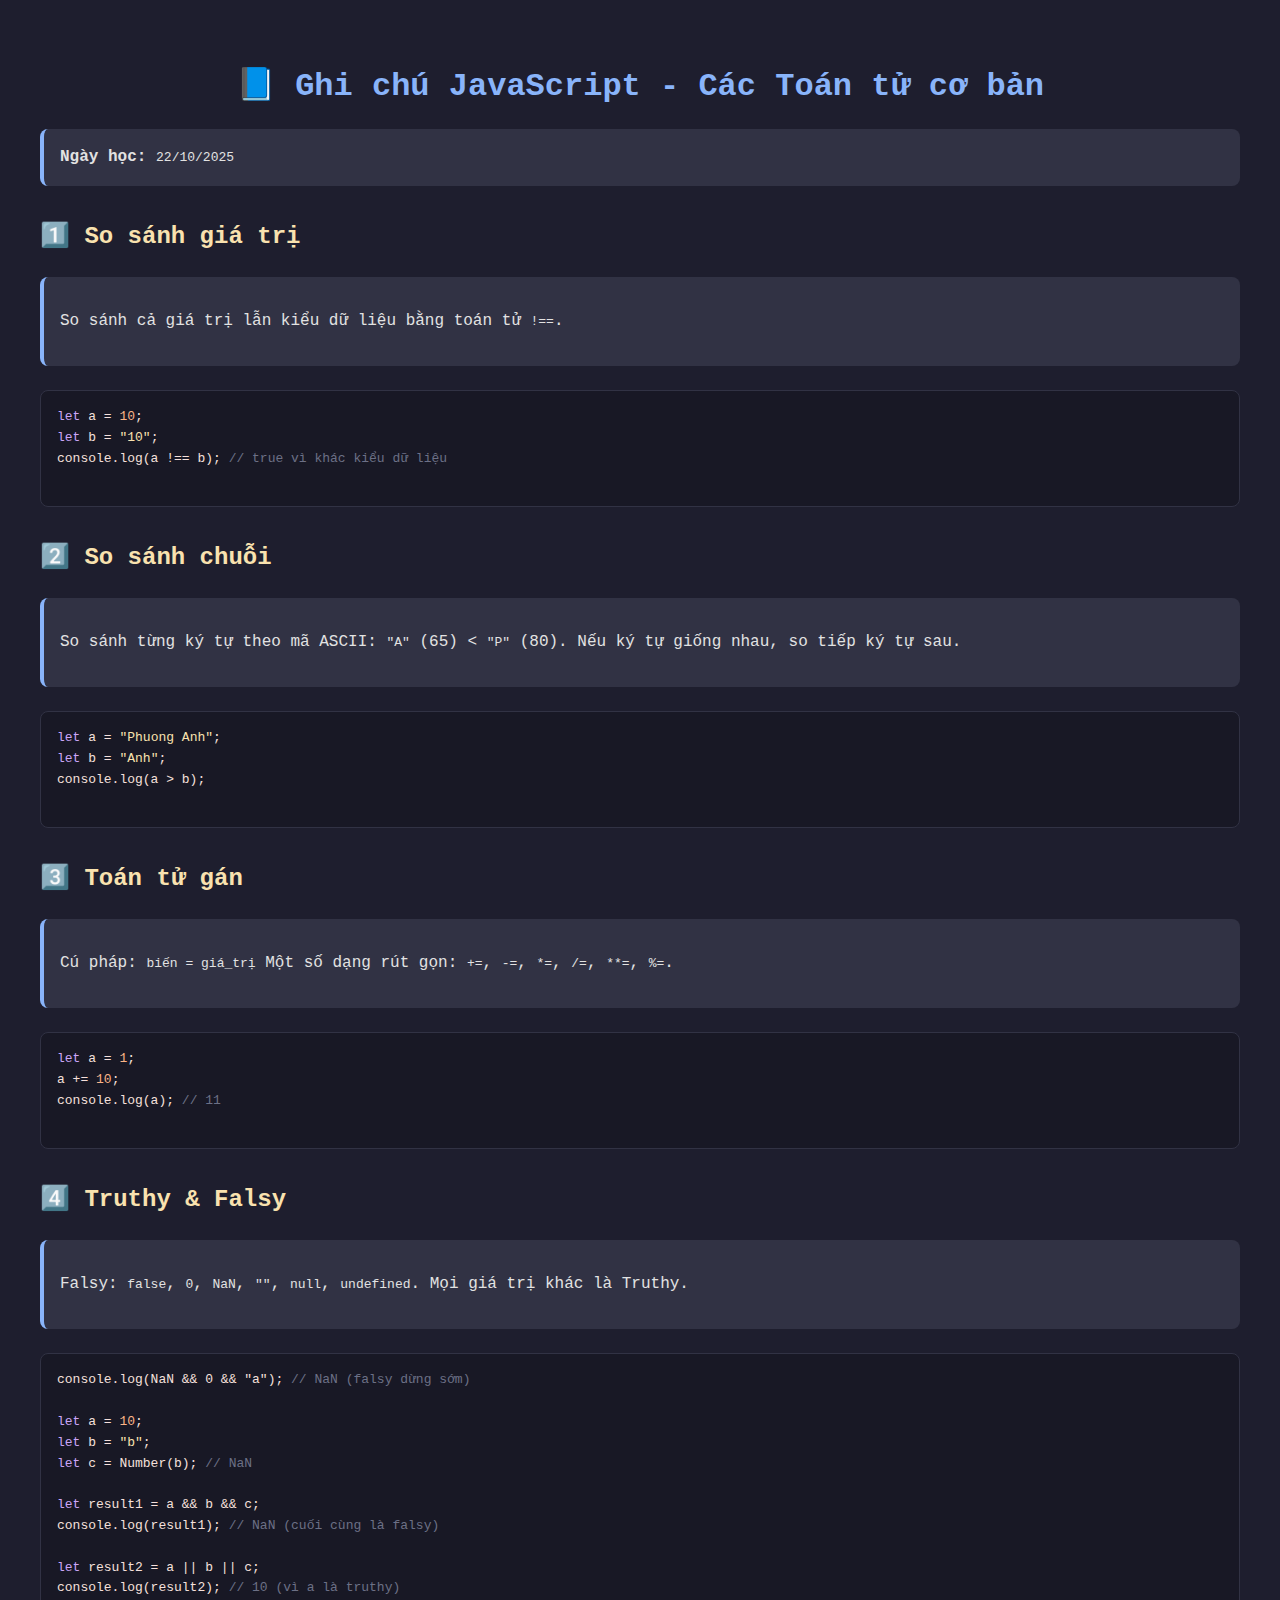
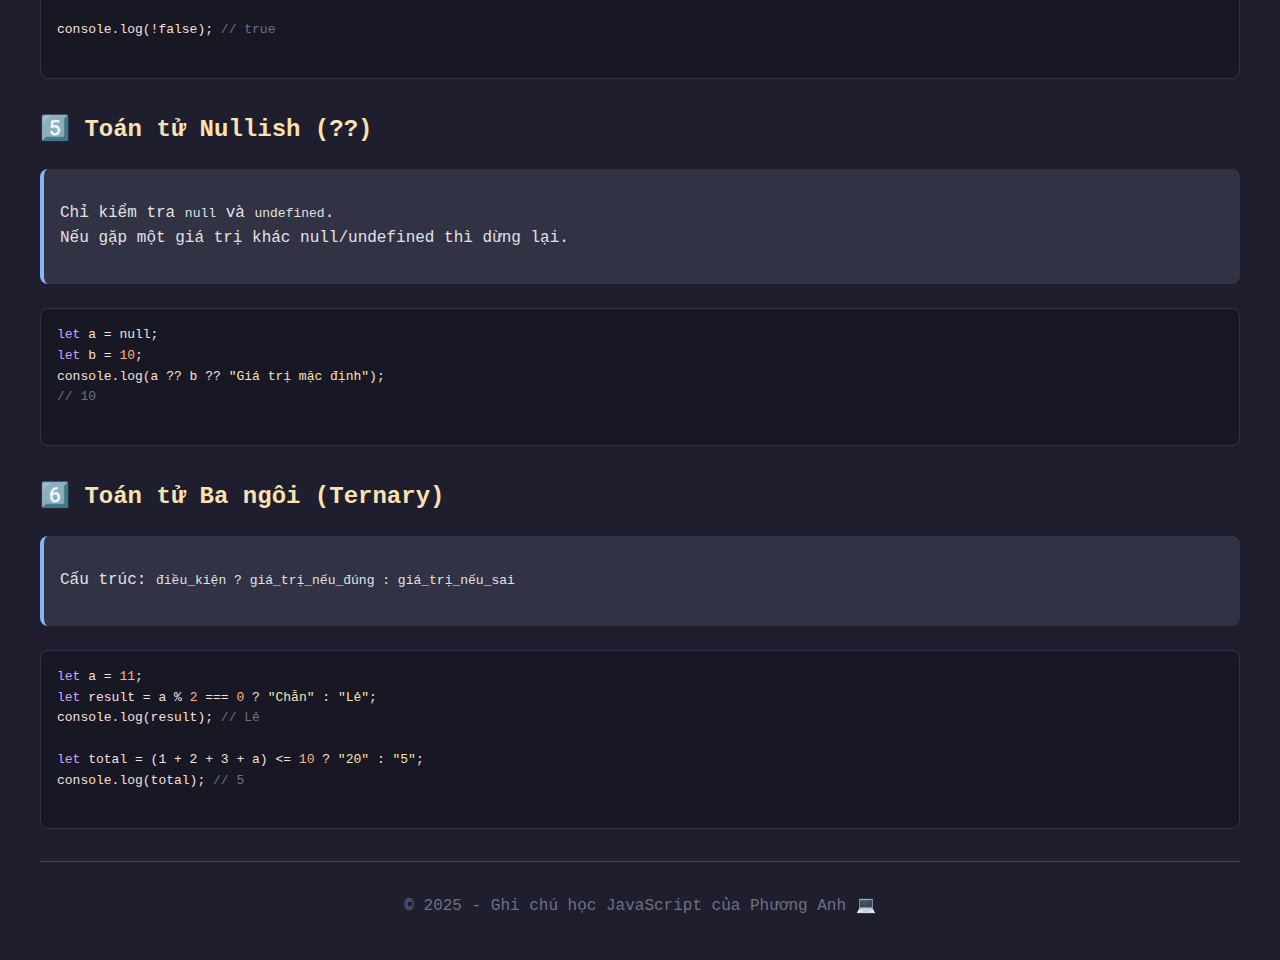
<file: ex01.html>
<!DOCTYPE html>
<html lang="vi">
  <head>
    <meta charset="UTF-8" />
    <meta name="viewport" content="width=device-width, initial-scale=1.0" />
    <title>Ghi chú JavaScript - Các Toán tử cơ bản</title>
    <style>
      body {
        background-color: #1e1e2e;
        color: #e2e2e2;
        font-family: "Fira Code", monospace;
        line-height: 1.6;
        padding: 2rem;
      }

      h1 {
        text-align: center;
        color: #89b4fa;
        margin-bottom: 1rem;
      }

      h2 {
        color: #f9e2af;
        margin-top: 2rem;
      }

      .note {
        background-color: #313244;
        border-left: 4px solid #89b4fa;
        padding: 1rem;
        border-radius: 8px;
        margin-bottom: 1.5rem;
      }

      pre {
        background: #181825;
        color: #f5e0dc;
        padding: 1rem;
        border-radius: 8px;
        overflow-x: auto;
        border: 1px solid #313244;
      }

      .comment {
        color: #6c7086;
      }

      .keyword {
        color: #cba6f7;
      }

      .string {
        color: #f9e2af;
      }

      .number {
        color: #fab387;
      }

      hr {
        border: none;
        border-top: 1px solid #45475a;
        margin: 2rem 0;
      }

      footer {
        margin-top: 2rem;
        text-align: center;
        color: #6c7086;
      }
    </style>
  </head>

  <body>
    <h1>📘 Ghi chú JavaScript - Các Toán tử cơ bản</h1>
    <div class="note"><strong>Ngày học:</strong> <code>22/10/2025</code></div>

    <h2>1️⃣ So sánh giá trị</h2>
    <div class="note">
      <p>
        So sánh cả giá trị lẫn kiểu dữ liệu bằng toán tử
        <code>!==</code>.
      </p>
    </div>
    <pre>
<span class="keyword">let</span> a = <span class="number">10</span>;
<span class="keyword">let</span> b = <span class="string">"10"</span>;
console.log(a !== b); <span class="comment">// true vì khác kiểu dữ liệu</span>
    </pre>

    <h2>2️⃣ So sánh chuỗi</h2>
    <div class="note">
      <p>
        So sánh từng ký tự theo mã ASCII: <code>"A"</code> (65) <
        <code>"P"</code> (80). Nếu ký tự giống nhau, so tiếp ký tự sau.
      </p>
    </div>
    <pre>
<span class="keyword">let</span> a = <span class="string">"Phuong Anh"</span>;
<span class="keyword">let</span> b = <span class="string">"Anh"</span>;
console.log(a > b);
    </pre>

    <h2>3️⃣ Toán tử gán</h2>
    <div class="note">
      <p>
        Cú pháp: <code>biến = giá_trị</code> Một số dạng rút gọn:
        <code>+=</code>, <code>-=</code>, <code>*=</code>, <code>/=</code>,
        <code>**=</code>, <code>%=</code>.
      </p>
    </div>
    <pre>
<span class="keyword">let</span> a = <span class="number">1</span>;
a += <span class="number">10</span>;
console.log(a); <span class="comment">// 11</span>
    </pre>

    <h2>4️⃣ Truthy & Falsy</h2>
    <div class="note">
      <p>
        Falsy: <code>false</code>, <code>0</code>, <code>NaN</code>,
        <code>""</code>, <code>null</code>, <code>undefined</code>. Mọi giá trị
        khác là Truthy.
      </p>
    </div>
    <pre>
console.log(NaN && 0 && "a"); <span class="comment">// NaN (falsy dừng sớm)</span>

<span class="keyword">let</span> a = <span class="number">10</span>;
<span class="keyword">let</span> b = <span class="string">"b"</span>;
<span class="keyword">let</span> c = Number(b); <span class="comment">// NaN</span>

<span class="keyword">let</span> result1 = a && b && c;
console.log(result1); <span class="comment">// NaN (cuối cùng là falsy)</span>

<span class="keyword">let</span> result2 = a || b || c;
console.log(result2); <span class="comment">// 10 (vì a là truthy)</span>

console.log(!false); <span class="comment">// true</span>
    </pre>

    <h2>5️⃣ Toán tử Nullish (??)</h2>
    <div class="note">
      <p>
        Chỉ kiểm tra <code>null</code> và <code>undefined</code>.<br />
        Nếu gặp một giá trị khác null/undefined thì dừng lại.
      </p>
    </div>
    <pre>
<span class="keyword">let</span> a = null;
<span class="keyword">let</span> b = <span class="number">10</span>;
console.log(a ?? b ?? <span class="string">"Giá trị mặc định"</span>);
<span class="comment">// 10</span>
    </pre>

    <h2>6️⃣ Toán tử Ba ngôi (Ternary)</h2>
    <div class="note">
      <p>
        Cấu trúc: <code>điều_kiện ? giá_trị_nếu_đúng : giá_trị_nếu_sai</code>
      </p>
    </div>
    <pre>
<span class="keyword">let</span> a = <span class="number">11</span>;
<span class="keyword">let</span> result = a % <span class="number">2</span> === <span class="number">0</span> ? <span class="string">"Chẵn"</span> : <span class="string">"Lẻ"</span>;
console.log(result); <span class="comment">// Lẻ</span>

<span class="keyword">let</span> total = (1 + 2 + 3 + a) <= <span class="number">10</span> ? <span class="string">"20"</span> : <span class="string">"5"</span>;
console.log(total); <span class="comment">// 5</span>
    </pre>

    <hr />
    <footer>© 2025 - Ghi chú học JavaScript của Phương Anh 💻</footer>

    <script src="./js/ex02.js"></script>
  </body>
</html>
</file>
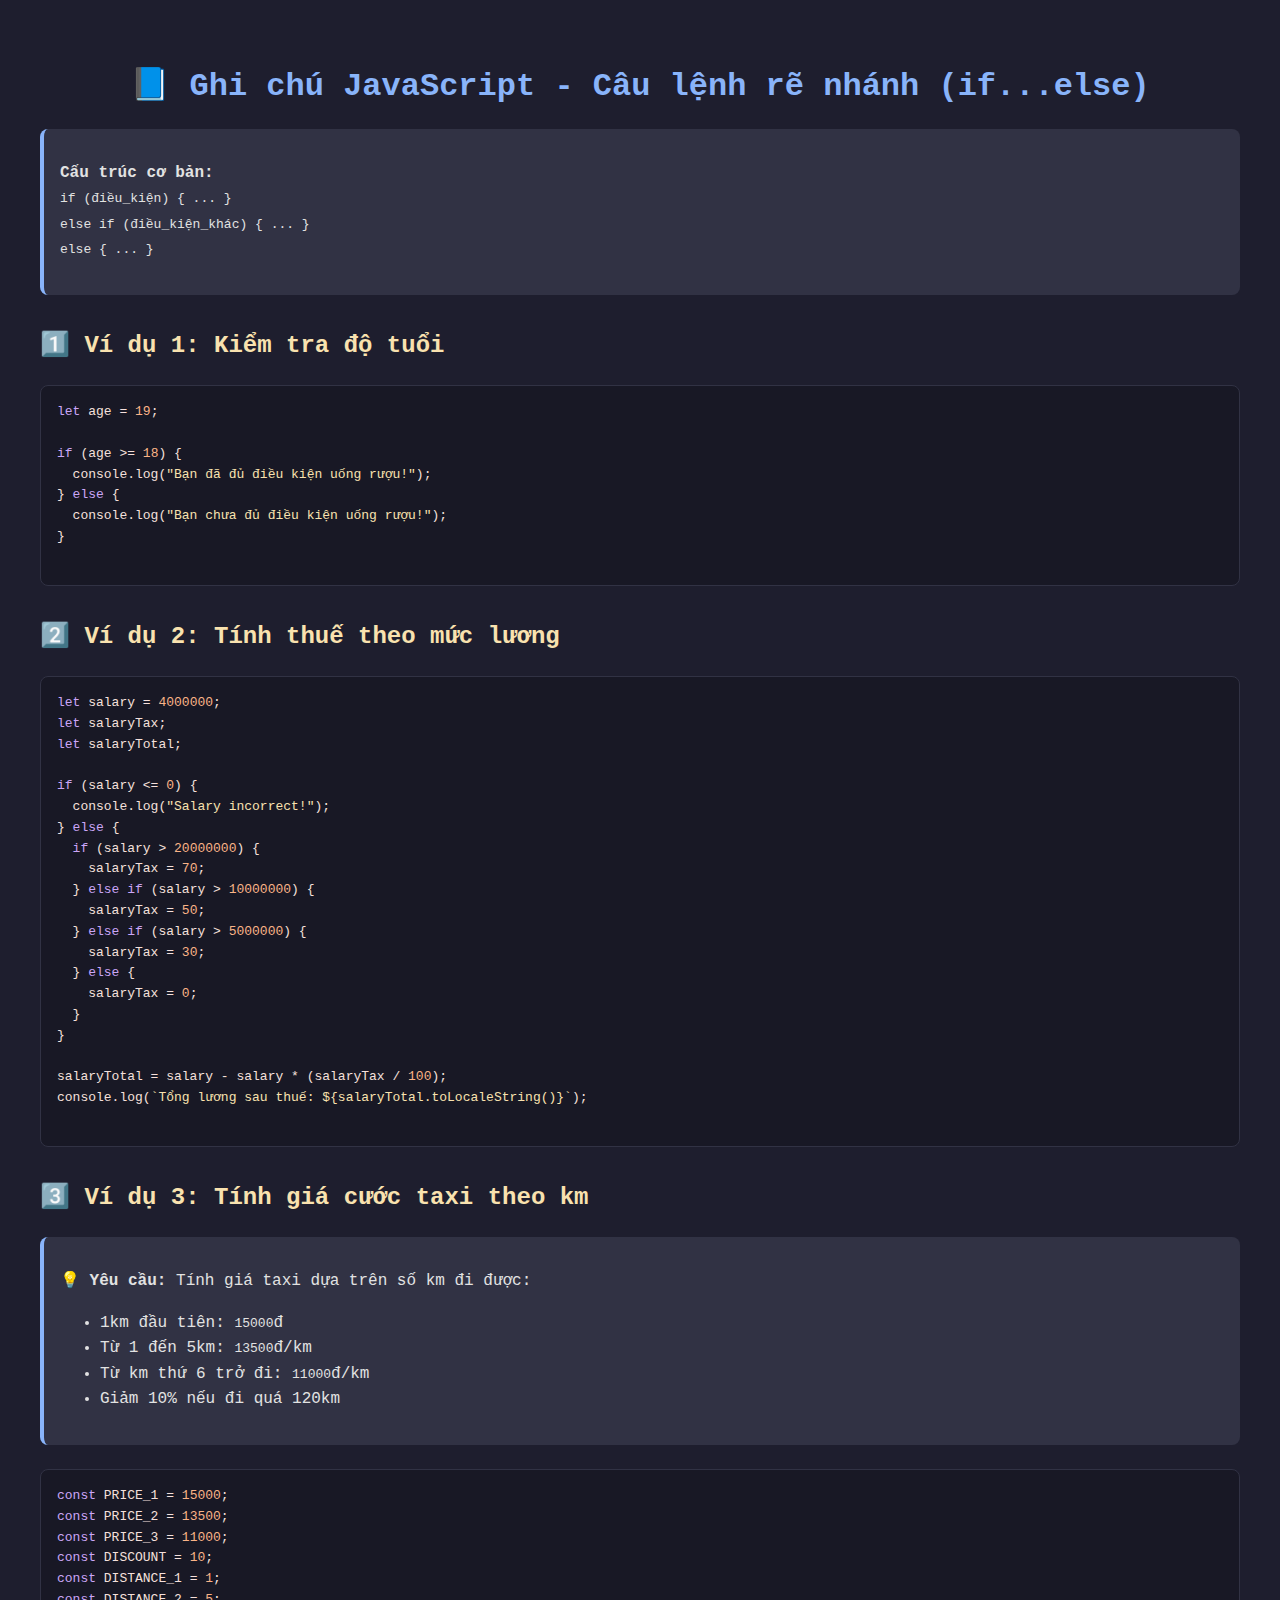
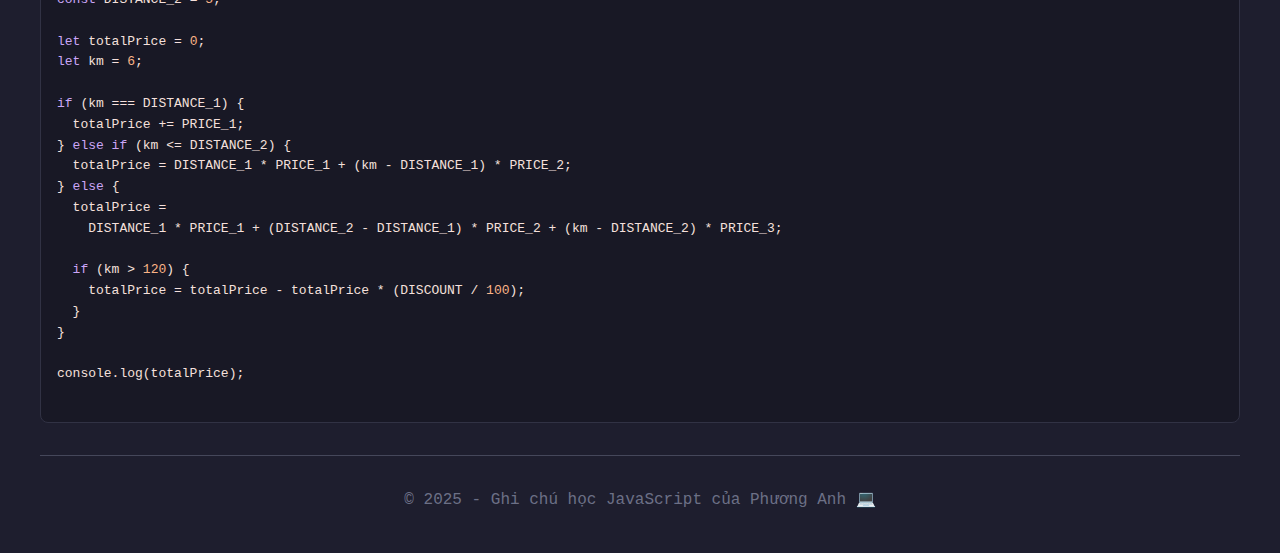
<file: ex02.html>
<!DOCTYPE html>
<html lang="vi">
  <head>
    <meta charset="UTF-8" />
    <meta name="viewport" content="width=device-width, initial-scale=1.0" />
    <title>Ghi chú JavaScript - Câu lệnh rẽ nhánh (if...else)</title>
    <style>
      body {
        background-color: #1e1e2e;
        color: #e2e2e2;
        font-family: "Fira Code", monospace;
        padding: 2rem;
        line-height: 1.6;
      }

      h1 {
        text-align: center;
        color: #89b4fa;
        margin-bottom: 1rem;
      }

      h2 {
        color: #f9e2af;
        margin-top: 2rem;
      }

      .note {
        background-color: #313244;
        border-left: 4px solid #89b4fa;
        padding: 1rem;
        border-radius: 8px;
        margin-bottom: 1.5rem;
      }

      pre {
        background: #181825;
        color: #f5e0dc;
        padding: 1rem;
        border-radius: 8px;
        overflow-x: auto;
        border: 1px solid #313244;
      }

      .comment {
        color: #6c7086;
      }

      .keyword {
        color: #cba6f7;
      }

      .string {
        color: #f9e2af;
      }

      .number {
        color: #fab387;
      }

      hr {
        border: none;
        border-top: 1px solid #45475a;
        margin: 2rem 0;
      }

      footer {
        text-align: center;
        color: #6c7086;
        margin-top: 2rem;
      }
    </style>
  </head>

  <body>
    <h1>📘 Ghi chú JavaScript - Câu lệnh rẽ nhánh (if...else)</h1>

    <div class="note">
      <p>
        <strong>Cấu trúc cơ bản:</strong>
        <br />
        <code>if (điều_kiện) { ... }</code><br />
        <code>else if (điều_kiện_khác) { ... }</code><br />
        <code>else { ... }</code>
      </p>
    </div>

    <h2>1️⃣ Ví dụ 1: Kiểm tra độ tuổi</h2>
    <pre>
<span class="keyword">let</span> age = <span class="number">19</span>;

<span class="keyword">if</span> (age >= <span class="number">18</span>) {
  console.log(<span class="string">"Bạn đã đủ điều kiện uống rượu!"</span>);
} <span class="keyword">else</span> {
  console.log(<span class="string">"Bạn chưa đủ điều kiện uống rượu!"</span>);
}
    </pre>

    <h2>2️⃣ Ví dụ 2: Tính thuế theo mức lương</h2>
    <pre>
<span class="keyword">let</span> salary = <span class="number">4000000</span>;
<span class="keyword">let</span> salaryTax;
<span class="keyword">let</span> salaryTotal;

<span class="keyword">if</span> (salary <= <span class="number">0</span>) {
  console.log(<span class="string">"Salary incorrect!"</span>);
} <span class="keyword">else</span> {
  <span class="keyword">if</span> (salary > <span class="number">20000000</span>) {
    salaryTax = <span class="number">70</span>;
  } <span class="keyword">else if</span> (salary > <span class="number">10000000</span>) {
    salaryTax = <span class="number">50</span>;
  } <span class="keyword">else if</span> (salary > <span class="number">5000000</span>) {
    salaryTax = <span class="number">30</span>;
  } <span class="keyword">else</span> {
    salaryTax = <span class="number">0</span>;
  }
}

salaryTotal = salary - salary * (salaryTax / <span class="number">100</span>);
console.log(<span class="string">`Tổng lương sau thuế: ${salaryTotal.toLocaleString()}`</span>);
    </pre>

    <h2>3️⃣ Ví dụ 3: Tính giá cước taxi theo km</h2>
    <div class="note">
      <p>
        💡 <strong>Yêu cầu:</strong>
        Tính giá taxi dựa trên số km đi được:
      </p>
      <ul>
        <li>1km đầu tiên: <code>15000</code>đ</li>
        <li>Từ 1 đến 5km: <code>13500</code>đ/km</li>
        <li>Từ km thứ 6 trở đi: <code>11000</code>đ/km</li>
        <li>Giảm 10% nếu đi quá 120km</li>
      </ul>
    </div>

    <pre>
<span class="keyword">const</span> PRICE_1 = <span class="number">15000</span>;
<span class="keyword">const</span> PRICE_2 = <span class="number">13500</span>;
<span class="keyword">const</span> PRICE_3 = <span class="number">11000</span>;
<span class="keyword">const</span> DISCOUNT = <span class="number">10</span>;
<span class="keyword">const</span> DISTANCE_1 = <span class="number">1</span>;
<span class="keyword">const</span> DISTANCE_2 = <span class="number">5</span>;

<span class="keyword">let</span> totalPrice = <span class="number">0</span>;
<span class="keyword">let</span> km = <span class="number">6</span>;

<span class="keyword">if</span> (km === DISTANCE_1) {
  totalPrice += PRICE_1;
} <span class="keyword">else if</span> (km <= DISTANCE_2) {
  totalPrice = DISTANCE_1 * PRICE_1 + (km - DISTANCE_1) * PRICE_2;
} <span class="keyword">else</span> {
  totalPrice =
    DISTANCE_1 * PRICE_1 + (DISTANCE_2 - DISTANCE_1) * PRICE_2 + (km - DISTANCE_2) * PRICE_3;

  <span class="keyword">if</span> (km > <span class="number">120</span>) {
    totalPrice = totalPrice - totalPrice * (DISCOUNT / <span class="number">100</span>);
  }
}

console.log(totalPrice);
    </pre>

    <hr />
    <footer>© 2025 - Ghi chú học JavaScript của Phương Anh 💻</footer>

    <script src="./js/ex02.js"></script>
  </body>
</html>
</file>
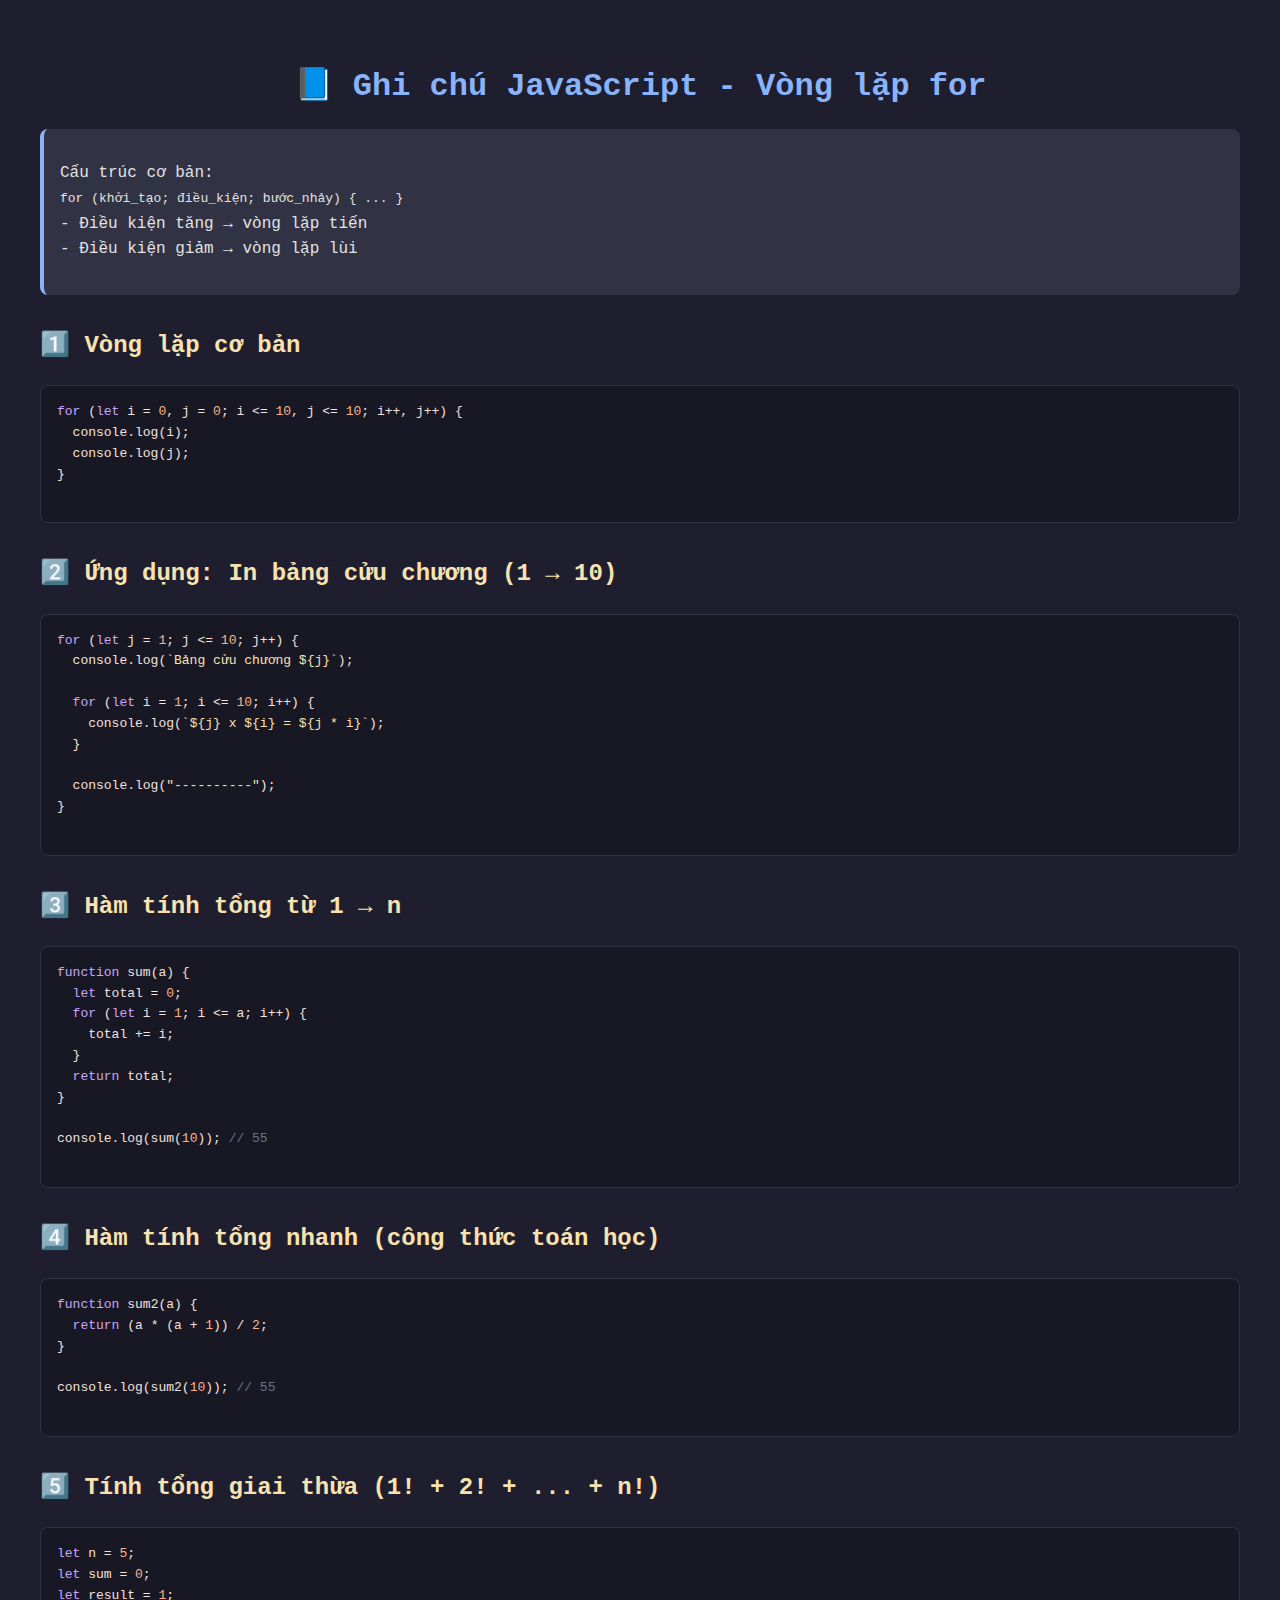
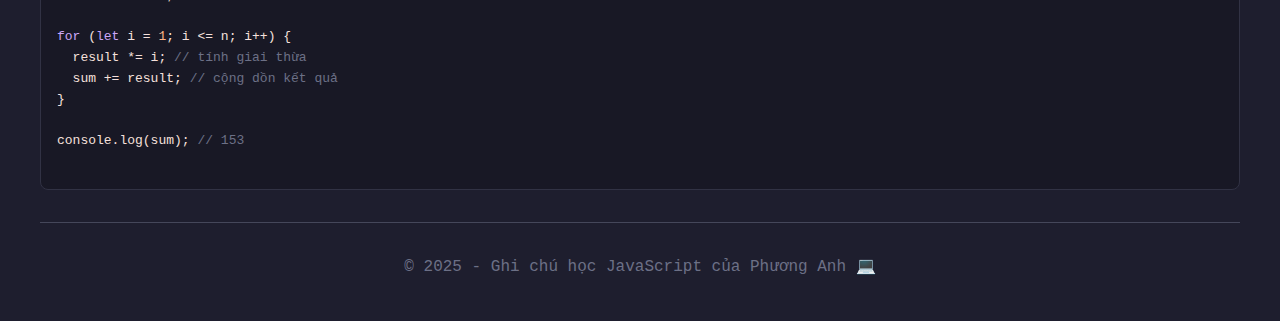
<file: ex03.html>
<!DOCTYPE html>
<html lang="vi">
  <head>
    <meta charset="UTF-8" />
    <meta name="viewport" content="width=device-width, initial-scale=1.0" />
    <title>Ghi chú JavaScript - Vòng lặp for</title>
    <style>
      body {
        background-color: #1e1e2e;
        color: #e2e2e2;
        font-family: "Fira Code", monospace;
        line-height: 1.6;
        padding: 2rem;
      }

      h1 {
        text-align: center;
        color: #89b4fa;
        margin-bottom: 1rem;
      }

      h2 {
        color: #f9e2af;
        margin-top: 2rem;
      }

      .note {
        background-color: #313244;
        border-left: 4px solid #89b4fa;
        padding: 1rem;
        border-radius: 8px;
        margin-bottom: 1.5rem;
      }

      pre {
        background: #181825;
        color: #f5e0dc;
        padding: 1rem;
        border-radius: 8px;
        overflow-x: auto;
        border: 1px solid #313244;
      }

      .comment {
        color: #6c7086;
      }

      .keyword {
        color: #cba6f7;
      }

      .string {
        color: #f9e2af;
      }

      .number {
        color: #fab387;
      }

      hr {
        border: none;
        border-top: 1px solid #45475a;
        margin: 2rem 0;
      }

      footer {
        text-align: center;
        color: #6c7086;
        margin-top: 2rem;
      }
    </style>
  </head>
  <body>
    <h1>📘 Ghi chú JavaScript - Vòng lặp for</h1>

    <div class="note">
      <p>
        Cấu trúc cơ bản:
        <br />
        <code>for (khởi_tạo; điều_kiện; bước_nhảy) { ... }</code><br />
        - Điều kiện tăng → vòng lặp tiến<br />
        - Điều kiện giảm → vòng lặp lùi
      </p>
    </div>

    <h2>1️⃣ Vòng lặp cơ bản</h2>
    <pre>
<span class="keyword">for</span> (<span class="keyword">let</span> i = <span class="number">0</span>, j = <span class="number">0</span>; i <= <span class="number">10</span>, j <= <span class="number">10</span>; i++, j++) {
  console.log(i);
  console.log(j);
}
    </pre>

    <h2>2️⃣ Ứng dụng: In bảng cửu chương (1 → 10)</h2>
    <pre>
<span class="keyword">for</span> (<span class="keyword">let</span> j = <span class="number">1</span>; j <= <span class="number">10</span>; j++) {
  console.log(<span class="string">`Bảng cửu chương ${j}`</span>);

  <span class="keyword">for</span> (<span class="keyword">let</span> i = <span class="number">1</span>; i <= <span class="number">10</span>; i++) {
    console.log(<span class="string">`${j} x ${i} = ${j * i}`</span>);
  }

  console.log(<span class="string">"----------"</span>);
}
    </pre>

    <h2>3️⃣ Hàm tính tổng từ 1 → n</h2>
    <pre>
<span class="keyword">function</span> sum(a) {
  <span class="keyword">let</span> total = <span class="number">0</span>;
  <span class="keyword">for</span> (<span class="keyword">let</span> i = <span class="number">1</span>; i <= a; i++) {
    total += i;
  }
  <span class="keyword">return</span> total;
}

console.log(sum(<span class="number">10</span>)); <span class="comment">// 55</span>
    </pre>

    <h2>4️⃣ Hàm tính tổng nhanh (công thức toán học)</h2>
    <pre>
<span class="keyword">function</span> sum2(a) {
  <span class="keyword">return</span> (a * (a + <span class="number">1</span>)) / <span class="number">2</span>;
}

console.log(sum2(<span class="number">10</span>)); <span class="comment">// 55</span>
    </pre>

    <h2>5️⃣ Tính tổng giai thừa (1! + 2! + ... + n!)</h2>
    <pre>
<span class="keyword">let</span> n = <span class="number">5</span>;
<span class="keyword">let</span> sum = <span class="number">0</span>;
<span class="keyword">let</span> result = <span class="number">1</span>;

<span class="keyword">for</span> (<span class="keyword">let</span> i = <span class="number">1</span>; i <= n; i++) {
  result *= i; <span class="comment">// tính giai thừa</span>
  sum += result; <span class="comment">// cộng dồn kết quả</span>
}

console.log(sum); <span class="comment">// 153</span>
    </pre>

    <hr />
    <footer>© 2025 - Ghi chú học JavaScript của Phương Anh 💻</footer>

    <script src="./js/ex03.js"></script>
  </body>
</html>
</file>
